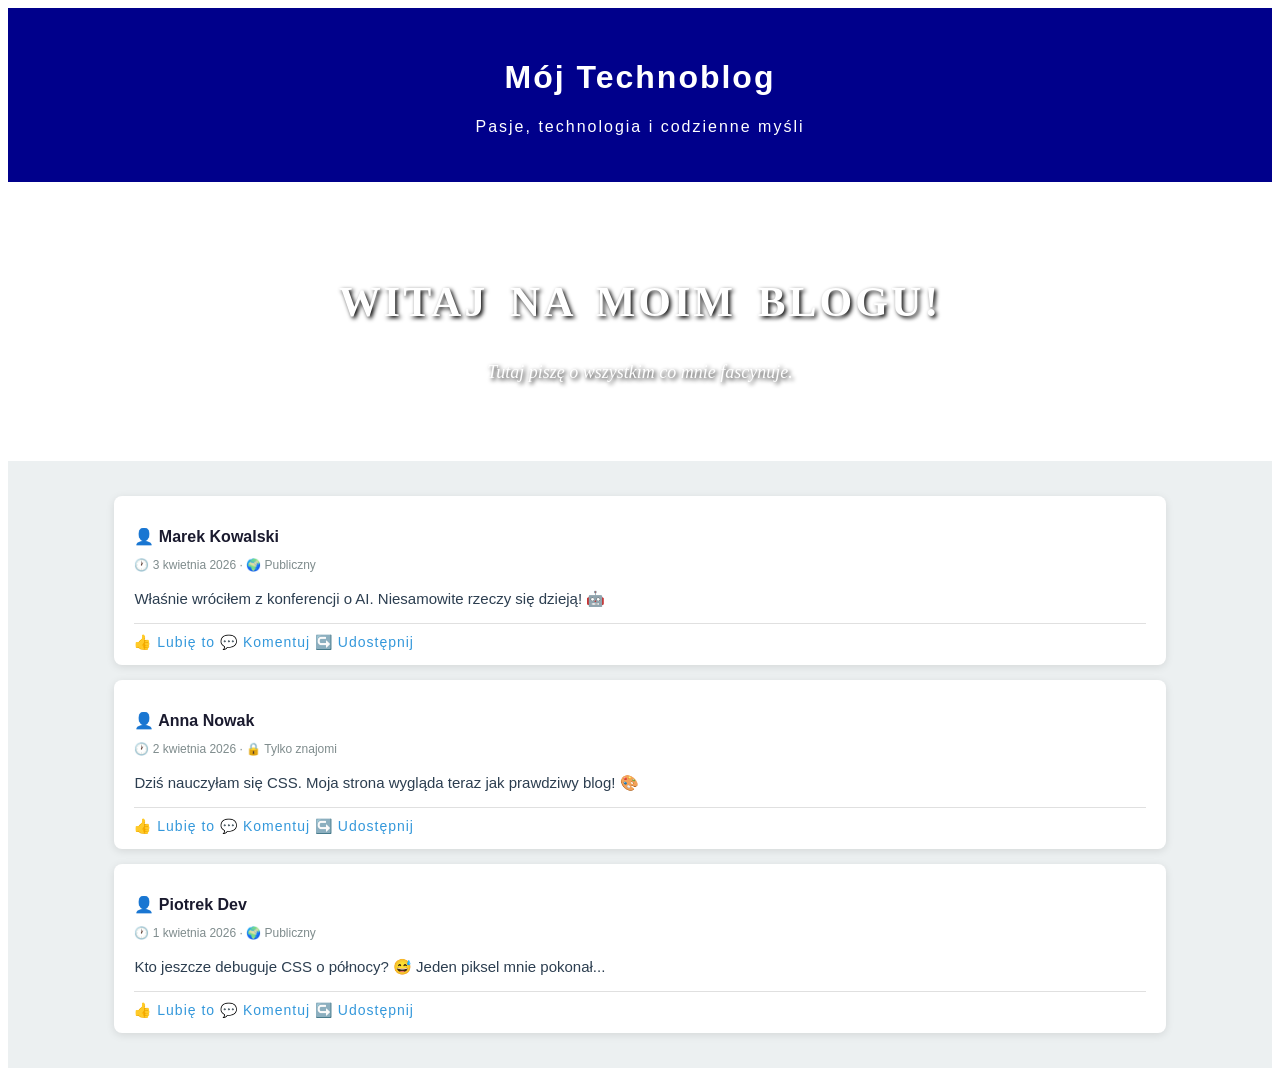
<file: lekcja2 html/index.html>
<!DOCTYPE html>
<html lang="pl">
<head>
    <meta charset="UTF-8">
    <title>Mój Blog</title>
    <!-- Tutaj importujemy style -->
     <link rel="stylesheet" href="style.css">
</head>
<body>

    <div id="naglowek">
        <h1>Mój Technoblog</h1>
        <p>Pasje, technologia i codzienne myśli</p>
    </div>

    <div id="baner">
        <h2>Witaj na moim blogu!</h2>
        <p>Tutaj piszę o wszystkim co mnie fascynuje.</p>
    </div>

    <div id="tresc">
        <div class="wpis">
            <p class="autor">👤 Marek Kowalski</p>
            <p class="data">🕐 3 kwietnia 2026 · 🌍 Publiczny</p>
            <p class="tekst">Właśnie wróciłem z konferencji o AI. Niesamowite rzeczy się dzieją! 🤖</p>
            <div class="reakcje">👍 Lubię to  💬 Komentuj  ↪️ Udostępnij</div>
        </div>
        <div class="wpis">
            <p class="autor">👤 Anna Nowak</p>
            <p class="data">🕐 2 kwietnia 2026 · 🔒 Tylko znajomi</p>
            <p class="tekst">Dziś nauczyłam się CSS. Moja strona wygląda teraz jak prawdziwy blog! 🎨</p>
            <div class="reakcje">👍 Lubię to  💬 Komentuj  ↪️ Udostępnij</div>
        </div>
        <div class="wpis">
            <p class="autor">👤 Piotrek Dev</p>
            <p class="data">🕐 1 kwietnia 2026 · 🌍 Publiczny</p>
            <p class="tekst">Kto jeszcze debuguje CSS o północy? 😅 Jeden piksel mnie pokonał...</p>
            <div class="reakcje">👍 Lubię to  💬 Komentuj  ↪️ Udostępnij</div>
        </div>
    </div>

</body>
</html>
</file>
<file: lekcja2 html/style.css>
#naglowek{
    background-color: darkblue;
    color: #ffffff;
    text-align: center;
    padding: 30px;
    font-family: 'Arial', sans-serif;
    letter-spacing: 2px;
}

#baner{
    background-image: url("https://th.bing.com/th/id/R.77e57801ead32d411bbc5b37a0db7227?rik=C%2b%2fI2vFAS4ooMw&riu=http%3a%2f%2fwww.tapeciarnia.pl%2ftapety%2fnormalne%2ftapeta-wenecja-noca.jpg&ehk=N5gOIYFeOfrgQ3r1%2bHLBbOJTFQqtvd8jZQZYr1t6Z6Q%3d&risl=&pid=ImgRaw&r=0");
    background-size: cover;
    background-position: center;
    color: #ffffff;
    text-align: center;
    padding: 60px 20px;
    text-shadow: 2px 2px 4px #000000;
}

#baner h2{
    font-size:42px;
    font-weight: bold;
    line-height: 1.2;
    letter-spacing: 3px;
    text-transform: uppercase;
    word-spacing: 8px;

}

#baner p{
    font-size: 18px;
    font-style: italic;
    white-space: nowrap;
    direction: ltr;
}

#tresc{
    width: 100%;
    background-color: #ecf0f1;
    padding: 20px 0;
    min-height: 300px;
}

.wpis{
    width: 80%;
    margin: 15px auto;
    background-color: #ffffff;
    border-radius: 8px;
    padding:15px 20px;
    box-shadow: 0 2px 8px rgba(0, 0, 0, 0.1);
    font-family: 'Helvetica', Arial, sans-serif;
}

.wpis .autor{
    font-weight: bold;
    font-size: 16px;
    color: #1a1a2e;
    margin-bottom: 2px;
}

.wpis .data{
    font-size: 12px;
    color: #7f8c8d;
    margin-bottom: 10px;
}

.wpis .tekst{
    font-size: 15px;
    color: #2c3e50;
    line-height: 1.6;
    margin-bottom: 12px;
}

.wpis .reakcje{
    border-top: 1px solid #e0e0e0;
    padding-top: 10px;
    color: #3498db;
    font-size: 14px;
    letter-spacing: 1px;
    cursor: pointer;
}
</file>
